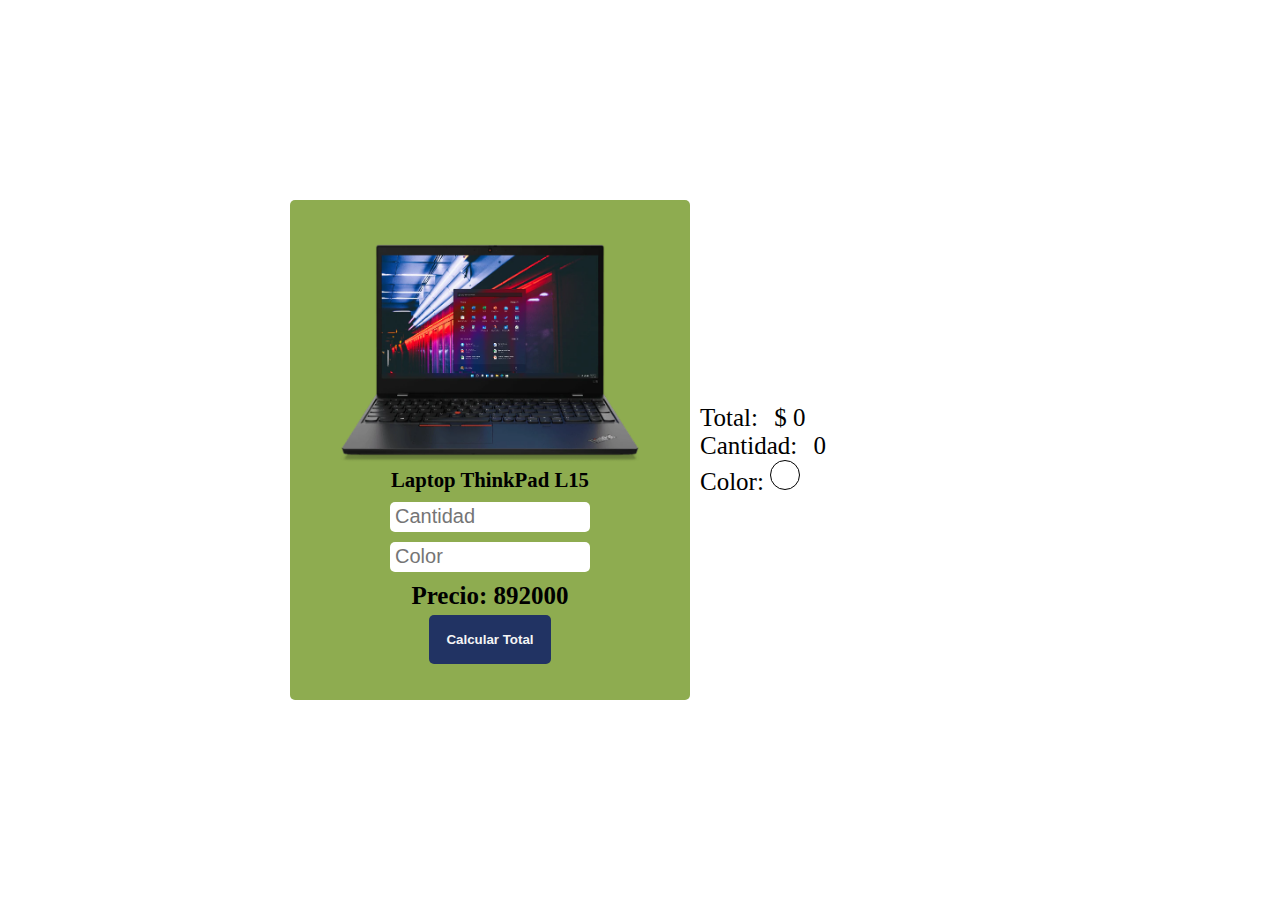
<file: index.html>
<!DOCTYPE html>
<html lang="en">
<head>
    <meta charset="UTF-8">
    <meta name="viewport" content="width=device-width, initial-scale=1.0">
    <title>Calculando Total</title>
    <link rel="stylesheet" href="./assets/css/style.css">
</head>
<body>
    <div class="container">
        <section class="card-product">
            <img class="card-product-img"  src="./assets/img/pc-lenovo.webp" alt="Parlante color negro samsung Sound Tower MX-T40 ">
            <h5>Laptop ThinkPad L15</h5>
            <input class="card-product-input" type="text" name="txtcantidad" id="txtcantidad" placeholder="Cantidad">
            <input class="card-product-input" type="text" name="txtcolor" id="txtcolor" placeholder="Color">
            <h4>Precio: <span class="precio">892000</span></h4>
            <button class="card-product-btn" type="button" onclick="TotalCalculate()">Calcular Total</button>
        </section>
        <section class="card-result">
            <p>Total: <span class="card-result-total">$ 0</span></p>
            <p>Cantidad: <span class="card-result-amount">0</span></p>
            <p>Color: <span class="card-result-circle"></span></p>
        </section>
    </div>
    <script src="./assets/js/script.js"></script>
</body>
</html>
</file>
<file: assets/css/style.css>
* {
    margin: 0;
    padding: 0;
    box-sizing: border-box;
}
body{
    display: flex;
    justify-content: center;
    align-items: center;
    font-size: 25px;
    height: 100vh;
    padding: 20px; 
}
.container {
   display: flex;
}
h4 {
    padding: 5px;
}
h5 {
    padding: 5px;
}
.card-product {
    display: flex;
    flex-direction: column;
    justify-content: center ;
    align-items: center;
    background-color: #8EAC50;
    border-radius: 5px;
    width: 400px;
    height: 500px; 
 }
 .card-product-input{
    margin: 5px 10px;
    height: 30px;
    width: 200px;
    padding: 3px;
    border-radius: 5px; 
    border-color: transparent;
    font-size: 20px;
 }
 .card-product-img {
    width: 80%;

 }
 .card-product-btn {
    padding: 15px;
    border-radius: 5px;
    border-color: transparent;
    background-color: #213363;
    color: whitesmoke;
    font-weight:600;

 }
.card-result {
    display: flex;
    flex-direction: column;
    justify-content: center ;
    align-items: flex-start;
    width: 300px;
    padding: 10px;
}
 .card-result-total {
    padding: 10px;
 }
 .card-result-amount {
    padding: 10px;

 }
.card-result-circle{
    border:1px solid black;
    background-color: white;
    border-radius: 50%;
    width: 30px;
    height: 30px;
    display: inline-block; 
}
</file>
